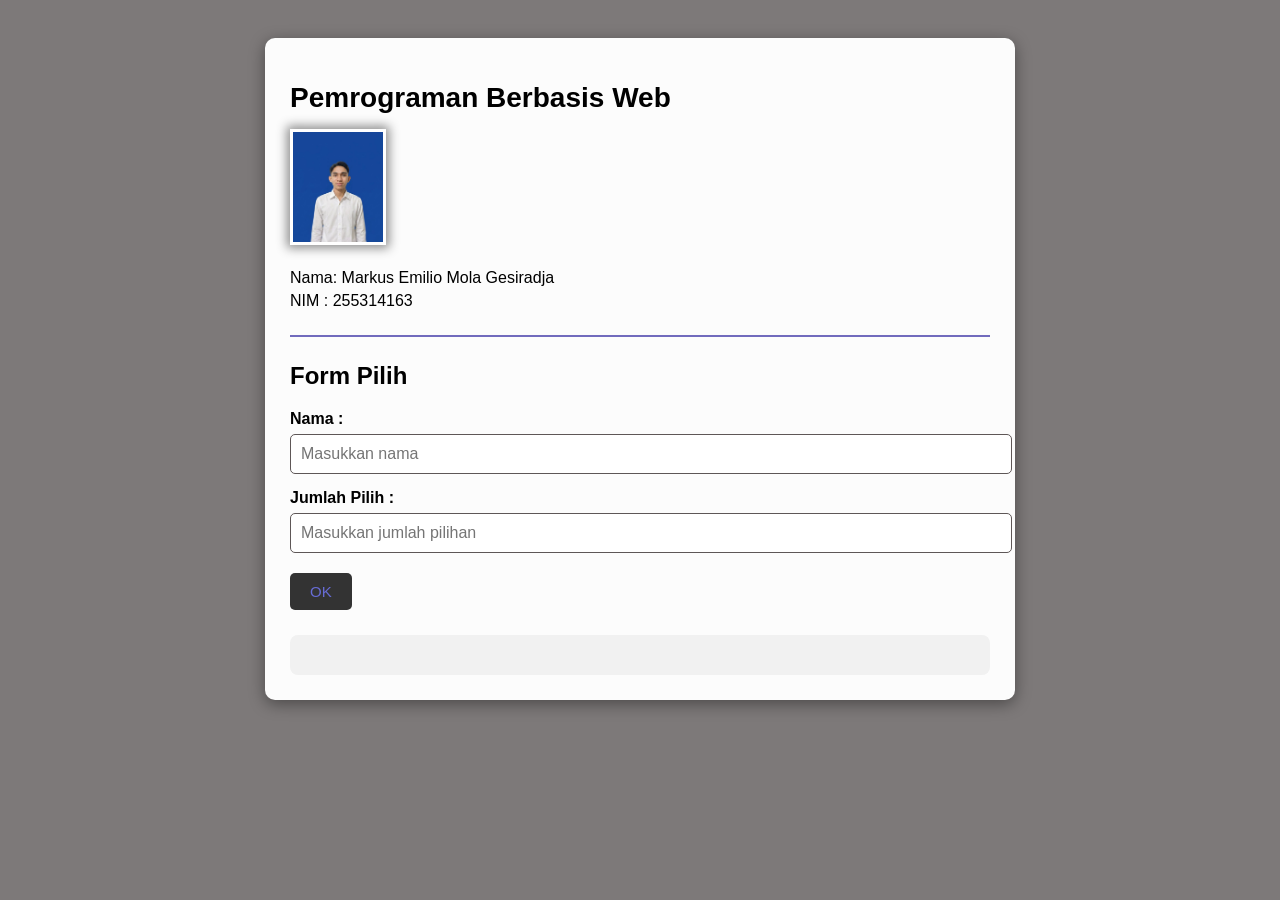
<file: Tugas-Javascript/Index.html>
<!DOCTYPE html>
<html lang="id">

<head>
    <meta charset="UTF-8">
    <meta name="viewport" content="width=device-width, initial-scale=1.0">
    <title>Tugas 4 - JavaScript</title>
    <link rel="stylesheet" href="Style.css">
</head>
<body>

    <div class="container">

        <header>
            <h1>Pemrograman Berbasis Web</h1>
            <img src="mark.jpeg" alt="Foto Profil">
            <p>Nama: Markus Emilio Mola Gesiradja</p>
            <p>NIM : 255314163</p>
        </header>

        <main>
            <h2>Form Pilih</h2>
            <div class="form-group">
                <label for="nama">Nama :</label>
                <input type="text" id="nama" placeholder="Masukkan nama">
            </div>
            <div class="form-group">
                <label for="jumlah">Jumlah Pilih :</label>
                <input type="number" id="jumlah" min="1"
                    placeholder="Masukkan jumlah pilihan">
            </div>

            <button onclick="buatPilihan()">OK</button>

            <div id="inputPilihan"></div>
            <div id="pilihPilihan"></div>
            <div id="inputEmail"></div>
            <div id="hasil"></div>

        </main>
    </div>
    <script src="Script.js"></script>
</body>
</html>
</file>
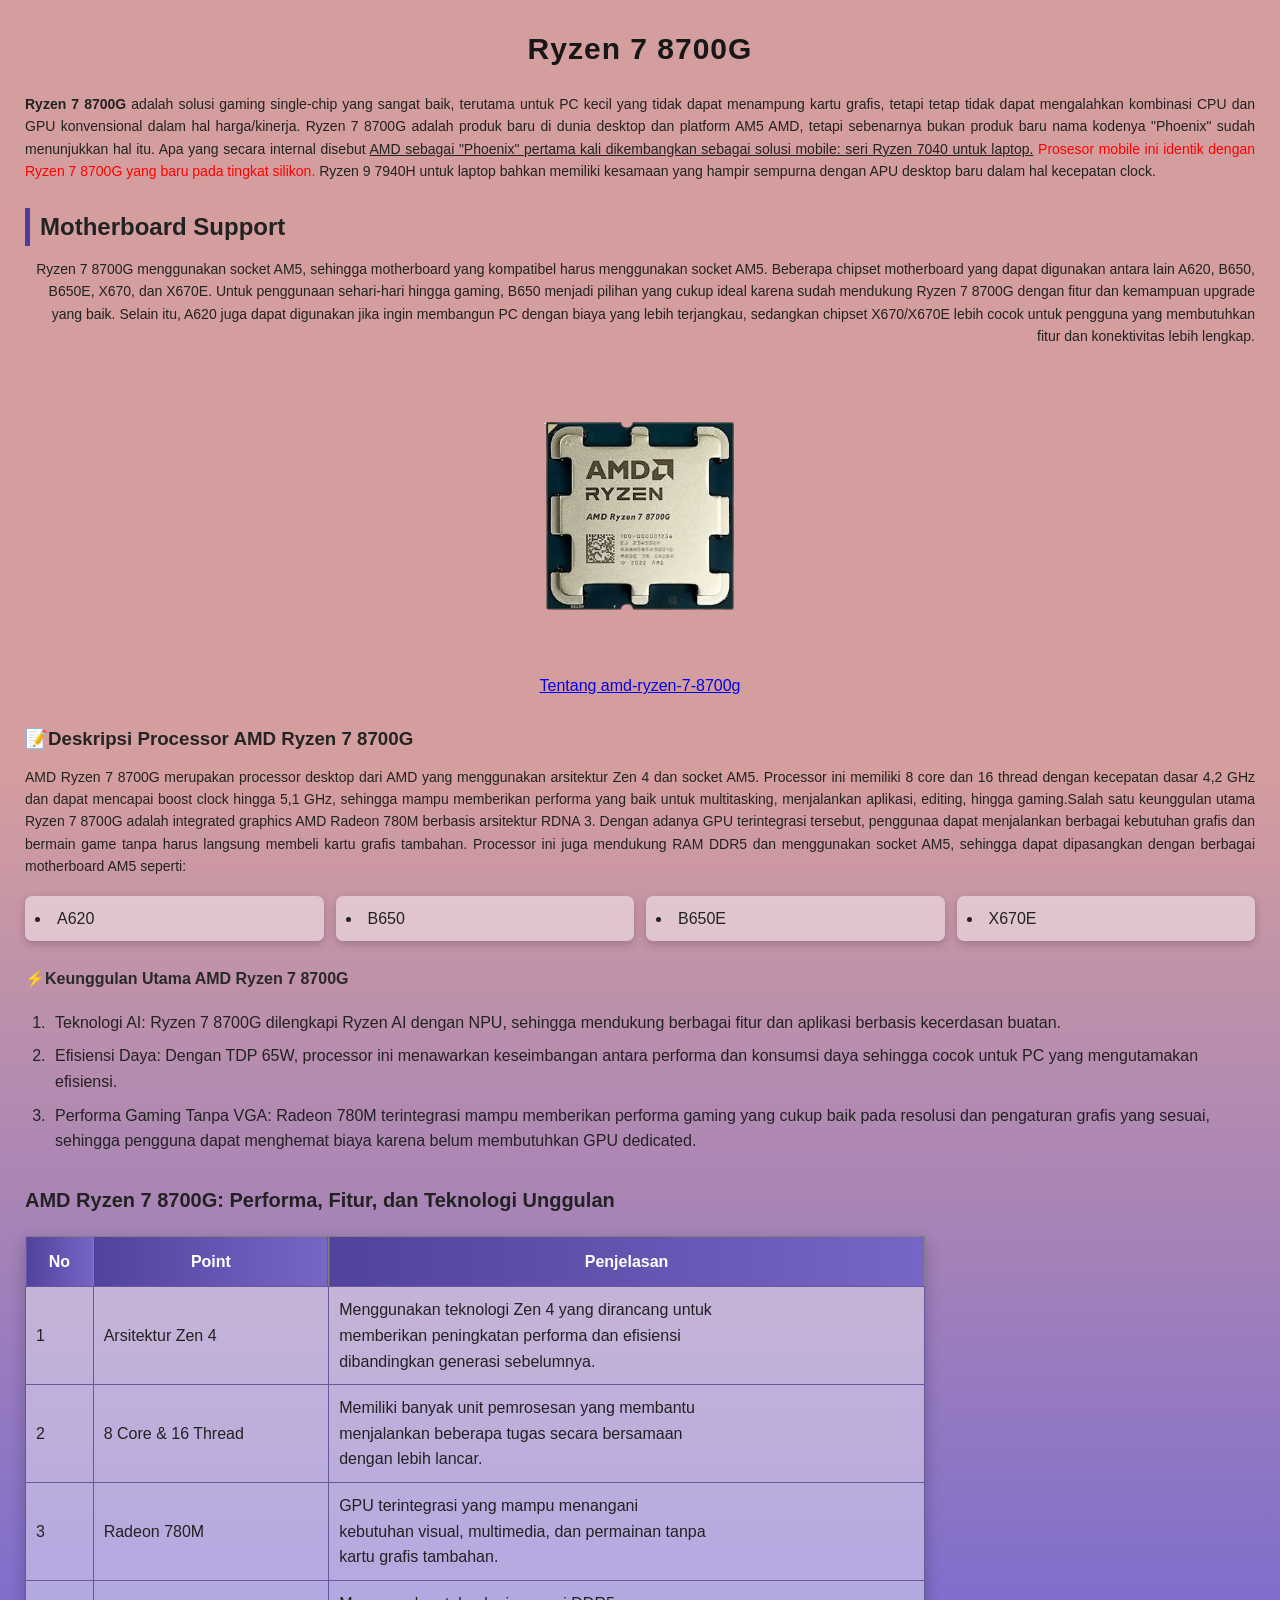
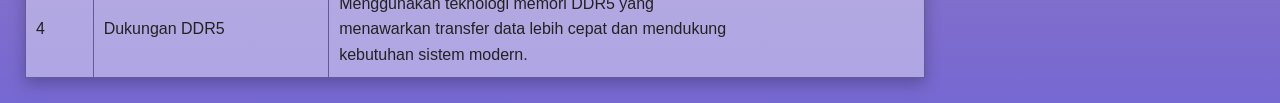
<file: HTML-Git/Tugas.html>
<!DOCTYPE html>
<html>
<head>
    <title>Proccesor Ryzen 7 amd-ryzen-7-8700g</title>
    <link rel="stylesheet" href="style.css">
</head>
<body style="background: linear-gradient(to bottom, rgb(213, 158, 158)45%, rgb(118, 104, 210));">

    <h1>Ryzen 7 8700G</h1>
    <p style="text-align: justify;">
    <strong> Ryzen 7 8700G</strong> adalah solusi gaming single-chip yang sangat baik, terutama untuk 
             PC kecil yang tidak dapat menampung kartu grafis, tetapi tetap 
             tidak dapat mengalahkan kombinasi CPU dan GPU 
             konvensional dalam hal harga/kinerja. Ryzen 7 8700G adalah produk baru di dunia desktop dan platform 
             AM5 AMD, tetapi sebenarnya bukan produk baru nama kodenya "Phoenix" sudah menunjukkan hal itu. Apa yang 
             secara internal disebut <u>AMD sebagai "Phoenix" pertama kali dikembangkan sebagai solusi mobile: seri Ryzen 7040 untuk laptop.</u>
    <span style="color: red;">Prosesor mobile ini identik dengan Ryzen 7 8700G yang baru pada tingkat silikon.</span> Ryzen 9 7940H untuk laptop bahkan memiliki 
             kesamaan yang hampir sempurna dengan APU desktop baru dalam hal kecepatan clock.</p>
    
    <h2>Motherboard Support</h2>
    <p style="text-align: right;">
             Ryzen 7 8700G menggunakan socket AM5, sehingga motherboard yang kompatibel harus menggunakan socket AM5. Beberapa chipset motherboard yang dapat digunakan 
             antara lain A620, B650, B650E, X670, dan X670E. Untuk penggunaan sehari-hari hingga gaming, B650 menjadi pilihan yang cukup ideal karena sudah mendukung 
             Ryzen 7 8700G dengan fitur dan kemampuan upgrade yang baik. Selain itu, A620 juga dapat digunakan jika ingin membangun PC dengan biaya yang lebih terjangkau, 
             sedangkan chipset X670/X670E lebih cocok untuk pengguna yang membutuhkan fitur dan konektivitas lebih lengkap.
    </p>

    <div align="center">
    <img src="marko.png" width="300" height="300">
    <br>
    <a href="https://www.amd.com/en/products/processors/desktops/ryzen/8000-series/amd-ryzen-7-8700g.html">Tentang amd-ryzen-7-8700g</a>
    </div>

    <h3>📝Deskripsi Processor AMD Ryzen 7 8700G</h3>
    <p style="text-align: justify;">
             AMD Ryzen 7 8700G merupakan processor desktop dari AMD yang menggunakan arsitektur Zen 4 dan socket AM5. 
             Processor ini memiliki 8 core dan 16 thread dengan kecepatan dasar 4,2 GHz dan dapat mencapai boost clock hingga 5,1 GHz, 
             sehingga mampu memberikan performa yang baik untuk multitasking, menjalankan aplikasi, editing, hingga gaming.Salah satu 
             keunggulan utama Ryzen 7 8700G adalah integrated graphics AMD Radeon 780M berbasis arsitektur RDNA 3. Dengan adanya GPU terintegrasi tersebut, 
             penggunaa dapat menjalankan berbagai kebutuhan grafis dan bermain game tanpa harus langsung membeli kartu grafis tambahan. Processor ini juga mendukung 
             RAM DDR5 dan menggunakan socket AM5, sehingga dapat dipasangkan dengan berbagai motherboard AM5 seperti:
    <ul>
    <li>A620</li>
    <li>B650</li>
    <li>B650E</li>
    <li>X670E</li>
    </ul>
    </p>

    <h4>⚡️Keunggulan Utama AMD Ryzen 7 8700G</h4>
    <p style="text-align: justify">
    <ol>
        <li>Teknologi AI: Ryzen 7 8700G dilengkapi Ryzen AI dengan NPU, 
            sehingga mendukung berbagai fitur dan aplikasi berbasis kecerdasan buatan.</li>
        
        <li>Efisiensi Daya: Dengan TDP 65W, processor ini menawarkan keseimbangan antara
            performa dan konsumsi daya sehingga cocok untuk PC yang mengutamakan efisiensi.</li>
        
        <li>Performa Gaming Tanpa VGA: Radeon 780M terintegrasi mampu memberikan performa gaming 
            yang cukup baik pada resolusi dan pengaturan grafis yang sesuai, sehingga pengguna 
            dapat menghemat biaya karena belum membutuhkan GPU dedicated.</li>
    </ol>
    </p>

    <h5 style="font-size: 20px;">AMD Ryzen 7 8700G: Performa, Fitur, dan Teknologi Unggulan</h5>
    <table border="1" cellpadding="10">
        <tr>
            <th>No</th>
            <th>Point</th>
            <th>Penjelasan</th>
        </tr>

        <tr>
            <td>1</td>
            <td>Arsitektur Zen 4</td>
            <td>Menggunakan teknologi Zen 4 yang dirancang untuk <br>
                memberikan peningkatan performa dan efisiensi<br> 
                dibandingkan generasi sebelumnya.</td>

        </tr>

        <tr>
            <td>2</td>
            <td>8 Core & 16 Thread</td>
            <td>Memiliki banyak unit pemrosesan yang membantu<br>
                menjalankan beberapa tugas secara bersamaan<br>
                dengan lebih lancar.</td>
        </tr>

        <tr>
            <td>3</td>
            <td>Radeon 780M</td>
            <td>GPU terintegrasi yang mampu menangani<br>
                kebutuhan visual, multimedia, dan permainan tanpa<br>
                kartu grafis tambahan.</td>
        </tr>

        <tr>
            <td>4</td>
            <td>Dukungan DDR5</td>
            <td>Menggunakan teknologi memori DDR5 yang<br>
                menawarkan transfer data lebih cepat dan mendukung<br>
                kebutuhan sistem modern.</td>
        </tr>

    </table>

</body>
</html>
</file>
<file: Tugas-Javascript/Style.css>
u* {
    box-sizing: border-box;
    margin: 5;
    padding: 10;
}

body {
    font-family: Arial, sans-serif;
    background-color: rgb(125, 121, 121);
    padding: 30px;
}

.container {
    width: 700px;
    max-width: 100%;
    margin: auto;
    background-color: rgb(252, 252, 252);
    padding: 25px;
    border-radius: 10px;
    box-shadow: 0 4px 16px rgba(0, 0, 0, 0.4);
}

header {
    border-bottom: 2px solid rgb(113, 107, 189);
    padding-bottom: 20px;
    margin-bottom: 25px;
}

header h1 {
    font-size: 28px;
    margin-bottom: 15px;
}

header img {
    width: 90px;
    height: 110px;
    margin-bottom: 15px;
    object-fit: cover;
    border: 3px solid #fff;
    background: #fff;
    box-shadow: 0 0 10px 3px rgba(0, 0, 0, 0.45);
}

header p {
    margin: 5px 0;
}

h2 {
    margin-bottom: 20px;
}

.form-group {
    margin-bottom: 15px;
}

label {
    display: block;
    margin-bottom: 6px;
    font-weight: bold;
}

input {
    width: 100%;
    padding: 10px;
    border: 1px solid #5e5757;
    border-radius: 5px;
    font-size: 16px;
}

button {
    background-color: #333;
    color: rgb(103, 108, 212);
    border: none;
    padding: 10px 20px;
    border-radius: 5px;
    cursor: pointer;
    margin-top: 5px;
    font-size: 15px;
}

button:hover {
    background-color: #555;
}

#inputPilihan, #pilihPilihan, #inputEmail, #hasil {
    margin-top: 25px;
}

.pilihan-item {
    margin-bottom: 12px;
}

.radio-item {
    margin: 10px 0;
}

.radio-item input {
    width: auto;
    margin-right: 8px;
}

.error {
    color: red;
    margin-top: 8px;
}

#hasil {
    background-color: #f1f1f1;
    padding: 20px;
    border-radius: 8px;
    line-height: 1.7;
}

@media (max-width: 600px) {
    body {
        padding: 15px;
    }
    .container {
        padding: 20px;
    }
    header h1 {
        font-size: 22px;
    }
}
</file>
<file: HTML-Git/style.css>
* {
    margin: 0;
    padding: 0;
    box-sizing: border-box;
}
 
html {
    scroll-behavior: smooth;
}
 
body {
    font-family: Arial, Helvetica, sans-serif;
    color: #222;
    line-height: 1.6;
    padding: 25px;
    background: linear-gradient(to bottom, rgb(213, 158, 158) 0%, rgb(190, 145, 180) 50%, rgb(118, 104, 210) 100%);
    min-height: 100vh;
}
 
 
h1 {
    text-align: center;
    font-size: 30px;
    margin-bottom: 20px;
    color: #171717;
    letter-spacing: 1px;
    transition: transform 0.3s ease, color 0.3s ease;
}
 
 
h1:hover {
    color: #4b328d;
    transform: scale(1.03);
}
 
 
 
p {
    text-align: justify;
    margin-bottom: 18px;
    font-size: 14px;
}
 
 
 
 
p span {
    color: red;
}
 
 
 
h2 {
    margin-top: 25px;
    margin-bottom: 12px;
    padding-left: 10px;
    border-left: 5px solid #4d3c9e;
    color: #222;
}
 
h3 {
    margin-top: 25px;
    margin-bottom: 12px;
    color: #242424;
}
 
h4 {
    margin-top: 25px;
    margin-bottom: 12px;
    color: #292929;
}
 
h5 {
    font-size: 20px;
    margin-top: 30px;
    margin-bottom: 15px;
    color: #222;
}
 
 
 
.gambar {
    display: flex;
    flex-direction: column;
    align-items: center;
    justify-content: center;
    margin: 25px 0;
}
 
.gambar img {
    width: 300px;
    height: 300px;
    object-fit: contain;
    border-radius: 10px;
    box-shadow: 0 6px 15px rgba(0, 0, 0, 0.35);
    transition: transform 0.3s ease, box-shadow 0.3s ease;
}
 
 
.gambar img:hover {
    transform: scale(1.06);
    box-shadow: 0 10px 25px rgba(0, 0, 0, 0.45);
}
 
 
 
.gambar a {
    margin-top: 8px;
    color: #321b8f;
    font-weight: bold;
    transition: color 0.3s ease;
}
 
 
.gambar a:hover {
    color: red;
}
 
 
 
.card {
    background: rgba(255, 255, 255, 0.45);
    border-radius: 8px;
    padding: 15px;
    box-shadow: 0 4px 10px rgba(0, 0, 0, 0.2);
    transition: transform 0.3s ease, box-shadow 0.3s ease;
}
 
.card:hover {
    transform: translateY(-4px);
    box-shadow: 0 8px 18px rgba(0, 0, 0, 0.3);
}
 
 
 
nav a {
    color: #321b8f;
    text-decoration: none;
    font-weight: bold;
    margin-right: 15px;
    transition: color 0.4s ease;
}
 
nav a:hover {
    color: red;
}
 
 
 
ul {
    display: grid;
 
    grid-template-columns: repeat(4, 1fr);
    gap: 12px;
 
    list-style-position: inside;
    margin: 15px 0 25px;
}
 
ul li {
    padding: 10px;
    background: rgba(255, 255, 255, 0.45);
    border-radius: 7px;
    box-shadow: 0 3px 8px rgba(0, 0, 0, 0.2);
    transition: transform 0.3s ease, background-color 0.3s ease;
}
 
 
ul li:hover {
    background-color: rgba(255, 255, 255, 0.75);
    transform: translateY(-4px);
}
 
 
 
ol {
    margin-left: 25px;
    margin-bottom: 25px;
}
 
ol li {
    margin-bottom: 8px;
    padding-left: 5px;
    transition: transform 0.2s ease;
}
 
ol li:hover {
    transform: translateX(5px);
}
 
 
table {
    width: 100%;
    max-width: 900px;
    margin-top: 20px;
    border-collapse: collapse;
    background-color: rgba(255, 255, 255, 0.4);
    box-shadow: 0 6px 15px rgba(0, 0, 0, 0.25);
}
 
 
th {
    padding: 12px;
    color: white;
    background: linear-gradient(to right, #51429c, #7766c5);
    text-align: center;
}
 
 
 
td {
    padding: 10px;
    border: 1px solid #64599b;
}
 
 
 
tbody tr {
    transition: background-color 0.3s ease;
}
 
tbody tr:hover {
    background-color: rgba(255, 255, 255, 0.65);
}
 
 
 
h3,
h4 {
    display: flex;
    align-items: center;
    gap: 5px;
}
 
 
 
@media (max-width: 768px) {
 
    body {
        padding: 18px;
    }
 
    h1 {
        font-size: 25px;
    }
 
    p {
        font-size: 14px;
    }
 
 
    ul {
        grid-template-columns: repeat(2, 1fr);
    }
 
    .gambar img {
        width: 230px;
        height: 230px;
    }
 
    .card {
        padding: 12px;
    }
 
    table {
        font-size: 14px;
    }
 
    th,
    td {
        padding: 8px;
    }
}
 
 
 
@media (max-width: 480px) {
 
    body {
        padding: 12px;
    }
 
    h1 {
        font-size: 21px;
    }
 
    h2 {
        font-size: 19px;
    }
 
    h3,
    h4 {
        font-size: 16px;
    }
 
    h5 {
        font-size: 18px;
    }
 
    p {
        font-size: 13px;
        text-align: left;
    }
 
 
    ul {
        grid-template-columns: 1fr;
    }
 
    .gambar img {
        width: 180px;
        height: 180px;
    }
 
    nav a {
        margin-right: 8px;
    }
 
    table {
        font-size: 11px;
    }
 
    th,
    td {
        padding: 6px;
    }
}
</file>
